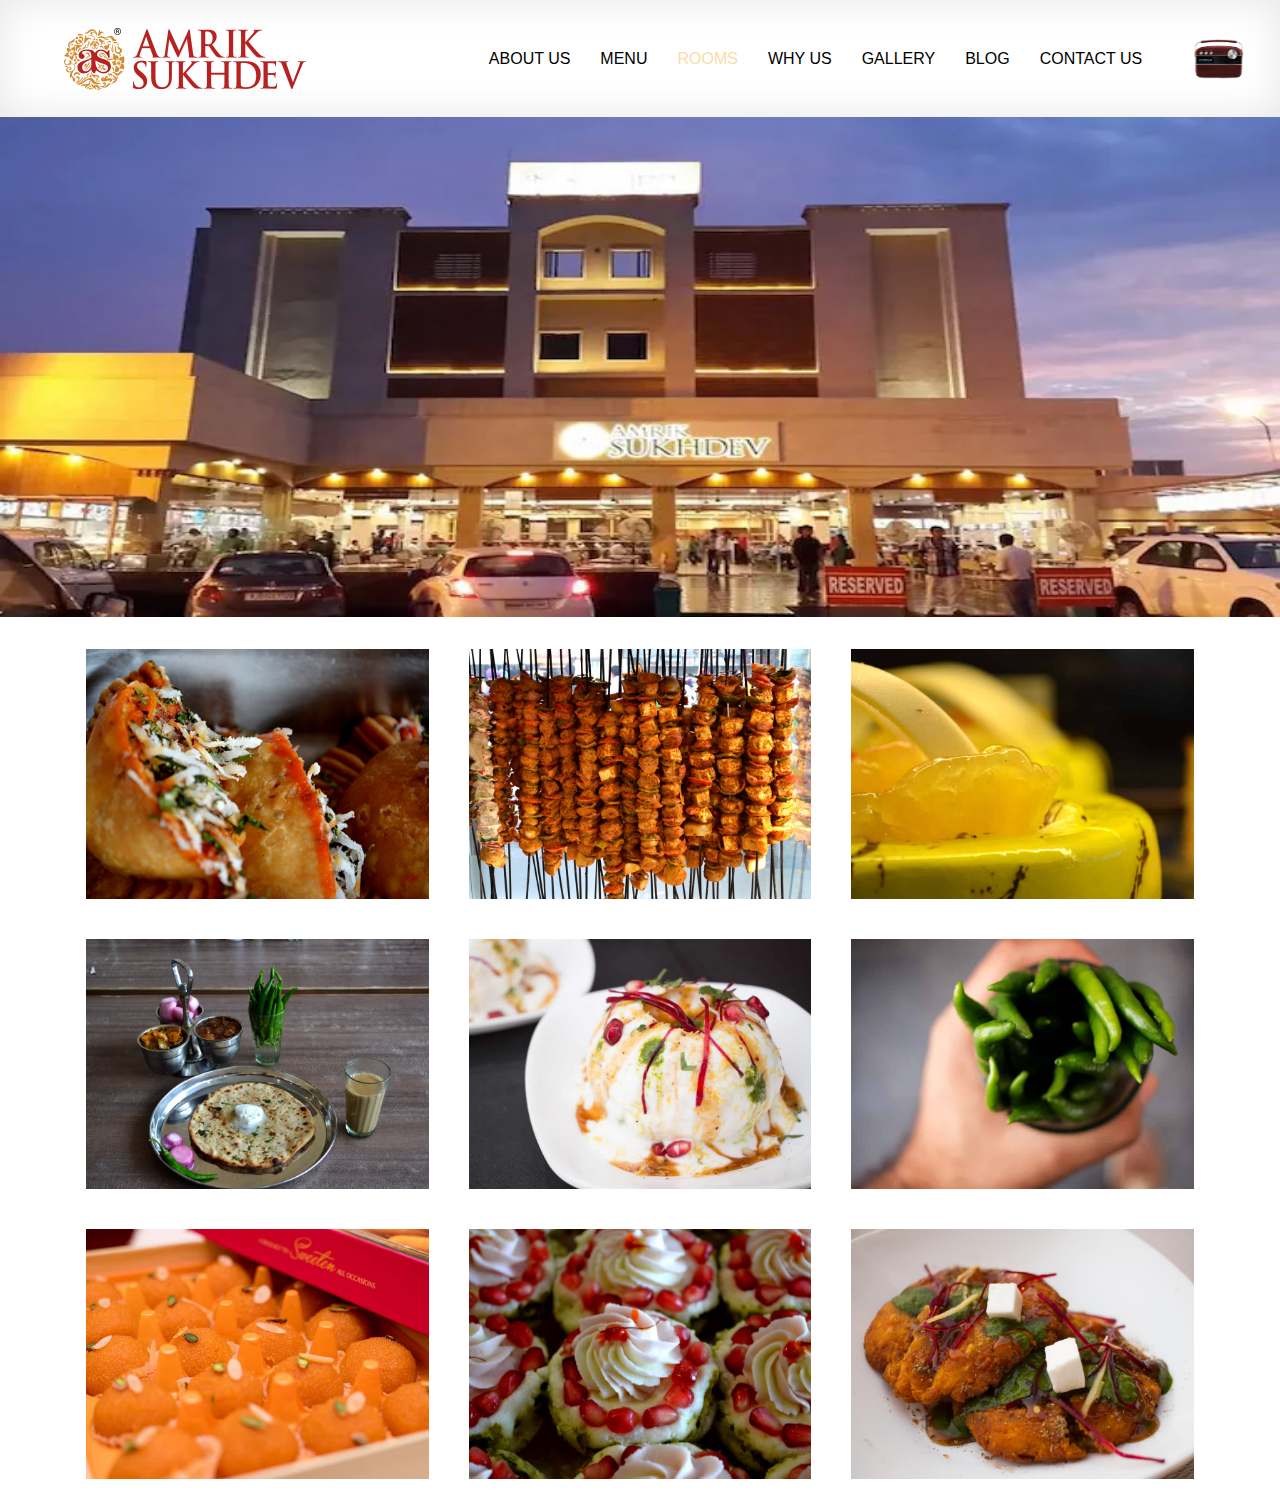
<file: index1.html>
<!DOCTYPE html>
<html lang="en">

<head>
    <meta charset="UTF-8">
    <meta http-equiv="X-UA-Compatible" content="IE=edge">
    <meta name="viewport" content="width=device-width, initial-scale=1.0">
    <link rel="stylesheet" href="style1.css">
    <link rel="icon" type="image/png" href="footer-logo-1.png">
    <title>restaurant</title>
</head>

<body>
    <div class="header">
        <img src="logo.png" class="logo">
        <nav>
            <div class="aligner">
                <ul>
                    <li><a href="#">ABOUT US</a></li>
                    <li><a href="#">MENU</a></li>
                    <li><a href="#"><span>ROOMS</span></a></li>
                    <li><a href="#">WHY US</a></li>
                    <li><a href="#">GALLERY</a></li>
                    <li><a href="#">BLOG</a></li>
                    <li><a href="#">CONTACT US</a></li>
                </ul>
                <img src="volume-off.png" class="volume">
            </div>
        </nav>
    </div>

    <div class="slider"></div>

    <div class="gallery1">
        <img src="images/1.jpg" onclick="FullView(this.src)" />
        <img src="images/2.jpg" onclick="FullView(this.src)" />
        <img src="images/3.jpg" onclick="FullView(this.src)" />
        <img src="images/4.jpg" onclick="FullView(this.src)" />
        <img src="images/5.jpg" onclick="FullView(this.src)" />
        <img src="images/6.jpg" onclick="FullView(this.src)" />
        <img src="images/7.jpg" onclick="FullView(this.src)" />
        <img src="images/8.jpg" onclick="FullView(this.src)" />
        <img src="images/9.jpg" onclick="FullView(this.src)" />
    </div>
    <div id="fullimageview">
        <img id="FullImage" />
        <span id="CloseButton" onclick="closeFullView()">&times;</span>
    </div>

    <script type="text/javascript">
        function FullView(ImgLink) {
            document.getElementById("FullImage").src = ImgLink;
            document.getElementById("fullimageview").style.display = "block";
        }
        function closeFullView() {
            document.getElementById("fullimageview").style.display = "none";
        }
    </script>

    <script>
        var icon = document.querySelector(".volume");
        var icon2 = document.querySelector(".logo");

        var audioElem = document.createElement("audio");

        audioElem.setAttribute('src', 'amrik-audio.mp3');
        audioElem.setAttribute("autoplay", "autoplay")

        icon.onclick = ('load', function () {
            audioElem.pause();
            icon.setAttribute('src', 'volume-off.png');
        });
        icon2.onclick = ('load', function () {
            audioElem.play();
            icon.setAttribute('src', 'volume-on.gif');
        });
    </script>
</body>

</html>
</file>
<file: style1.css>
* {
    margin: 0;
    padding: 0;
    font-family: sans-serif;
    scroll-behavior: smooth;
}

body {
    height: 100vh;
    width: 100%;
    background: white;
    background-position: center;
    background-size: cover;
    position: relative;
}

.header {
    display: flex;
    align-items: center;
    justify-content: space-between;
    width: 100%;
    height: 13%;
    background: rgb(255, 255, 255);
    box-shadow: 0 1px 4px rgba(0, 0, 0, 0.3), 0 0 40px rgba(0, 0, 0, 0.1) inset;
}

nav ul {
    display: flex;
    align-items: center;
    justify-content: flex-end;
}

nav ul li {
    list-style: none;
    padding: 0 15px;
}

nav ul li a {
    text-decoration: none;
    color: black;
    font-weight: 400;
    transition: .3s ease;
}

nav ul li a:hover,
nav ul li a span:hover {
    color: #ff6900;
}

nav ul li a span {
    color: #fcdca5;
    transition: .3s ease;
}

.logo {
    padding-left: 50px;
    cursor: pointer;
}

.aligner>img {
    height: 40px;
    margin: 0 20px 0 20px;
    cursor: pointer;
}

.aligner {
    display: flex;
    justify-content: center;
}

.slider{
    height: 500px;
    width: 100%;
    background-image:url(images/s1.jpg);
    background-size: 100% 100%;
    position: absolute;
    animation: slider 9s infinite linear;
    /* margin-top: 85px; */
}
@keyframes slider {
    0%{background-image: url(images/s2.jpg);}
    25%{background-image: url(images/s3.jpg);}
    50%{background-image: url(images/s4.jpg);}
    100%{background-image: url(images/s5.jpg);}
    
}
.gallery1{
    display: flex;
    flex-wrap: wrap;
    justify-content: center;
    padding-top: 40%;
}
.gallery1 img{
    max-width: 350px;
    max-height: 250px;
    margin:20px;
}

.gallery1 img:hover{
    cursor: pointer;
    filter: brightness(70%);
}
#fullimageview{
    display: none;
    position: absolute;
    top: 0;
    left: 0;
    width: 100%;
    height: 100%;
    background-color: rgba(0, 0, 0, 0.9);
    text-align: center;
    margin-top: 45%;
}
#FullImage{
    padding: 24px;
    max-width: 90%;
    max-height: 90%;
}
#CloseButton{
    position: absolute;
    top: 12px;
    right: 12px;
    font-size: 2rem;
    color: white;
    cursor: pointer;
}
</file>
